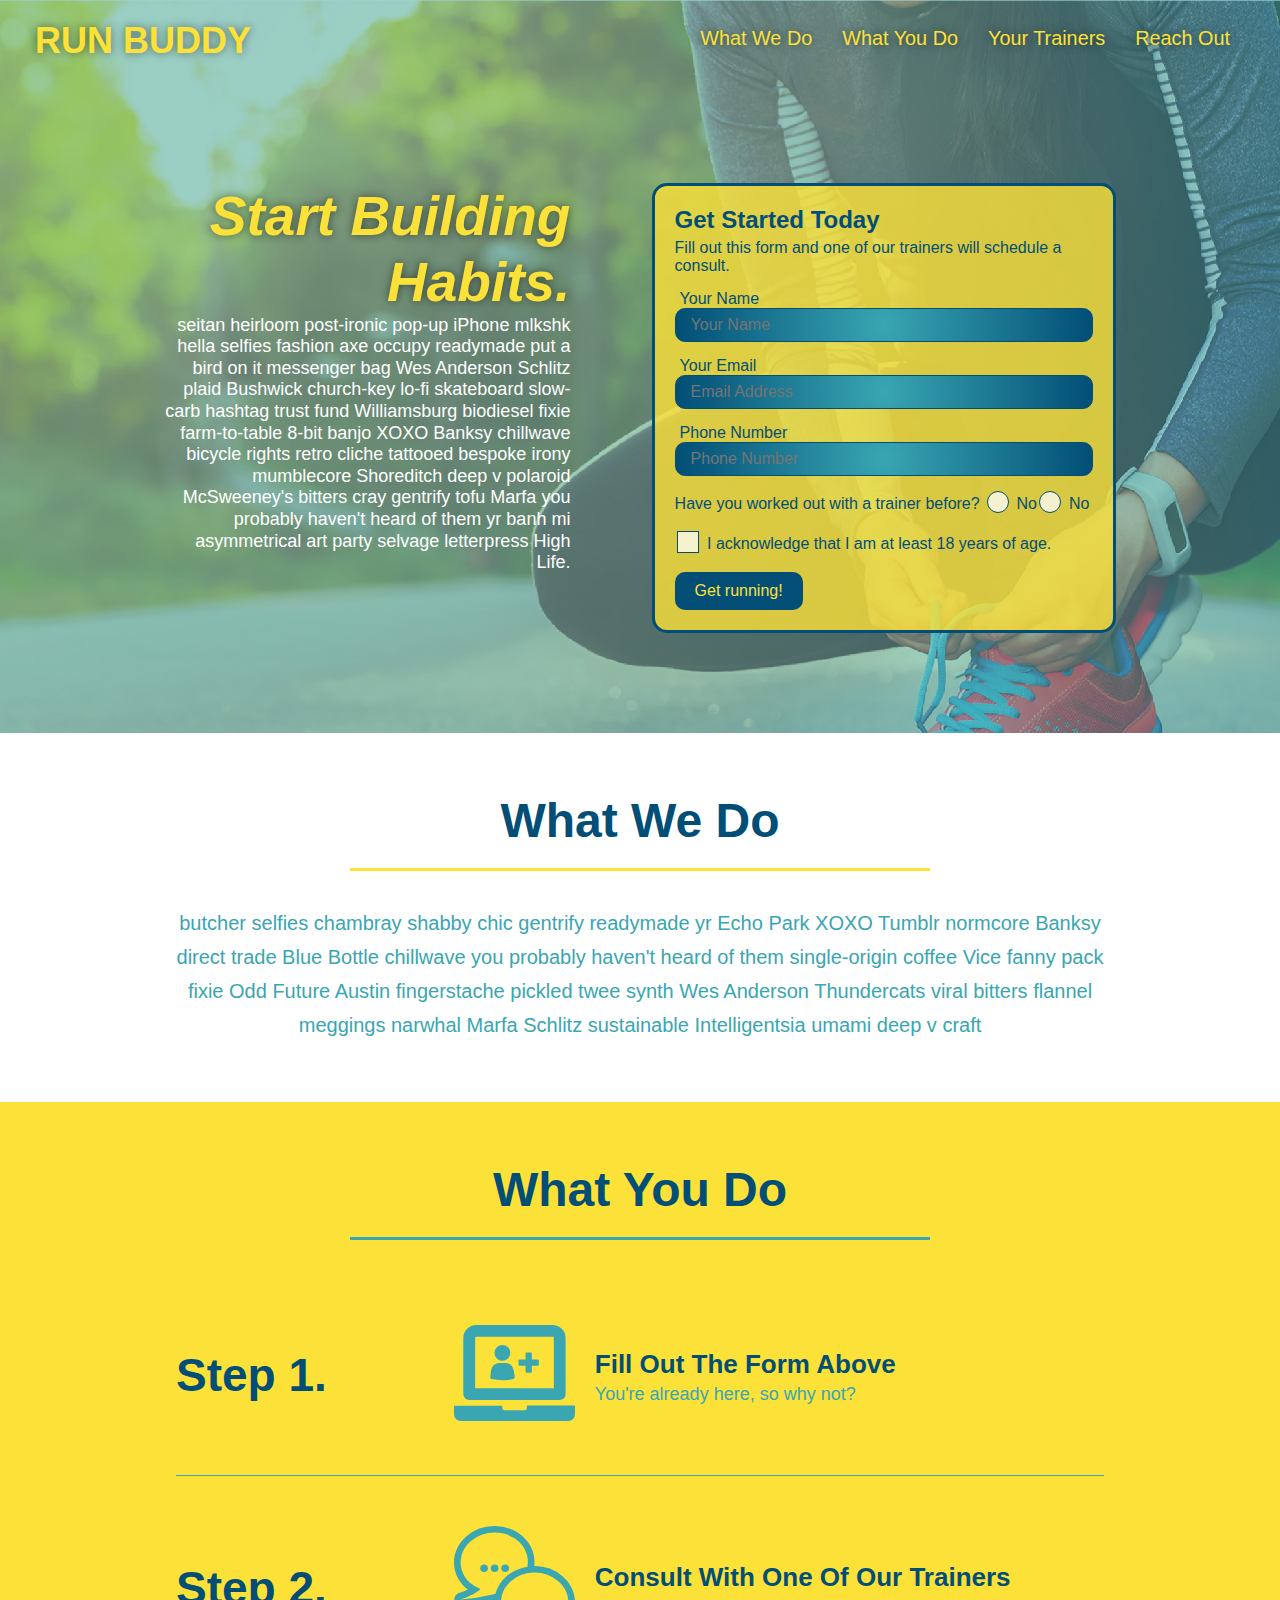
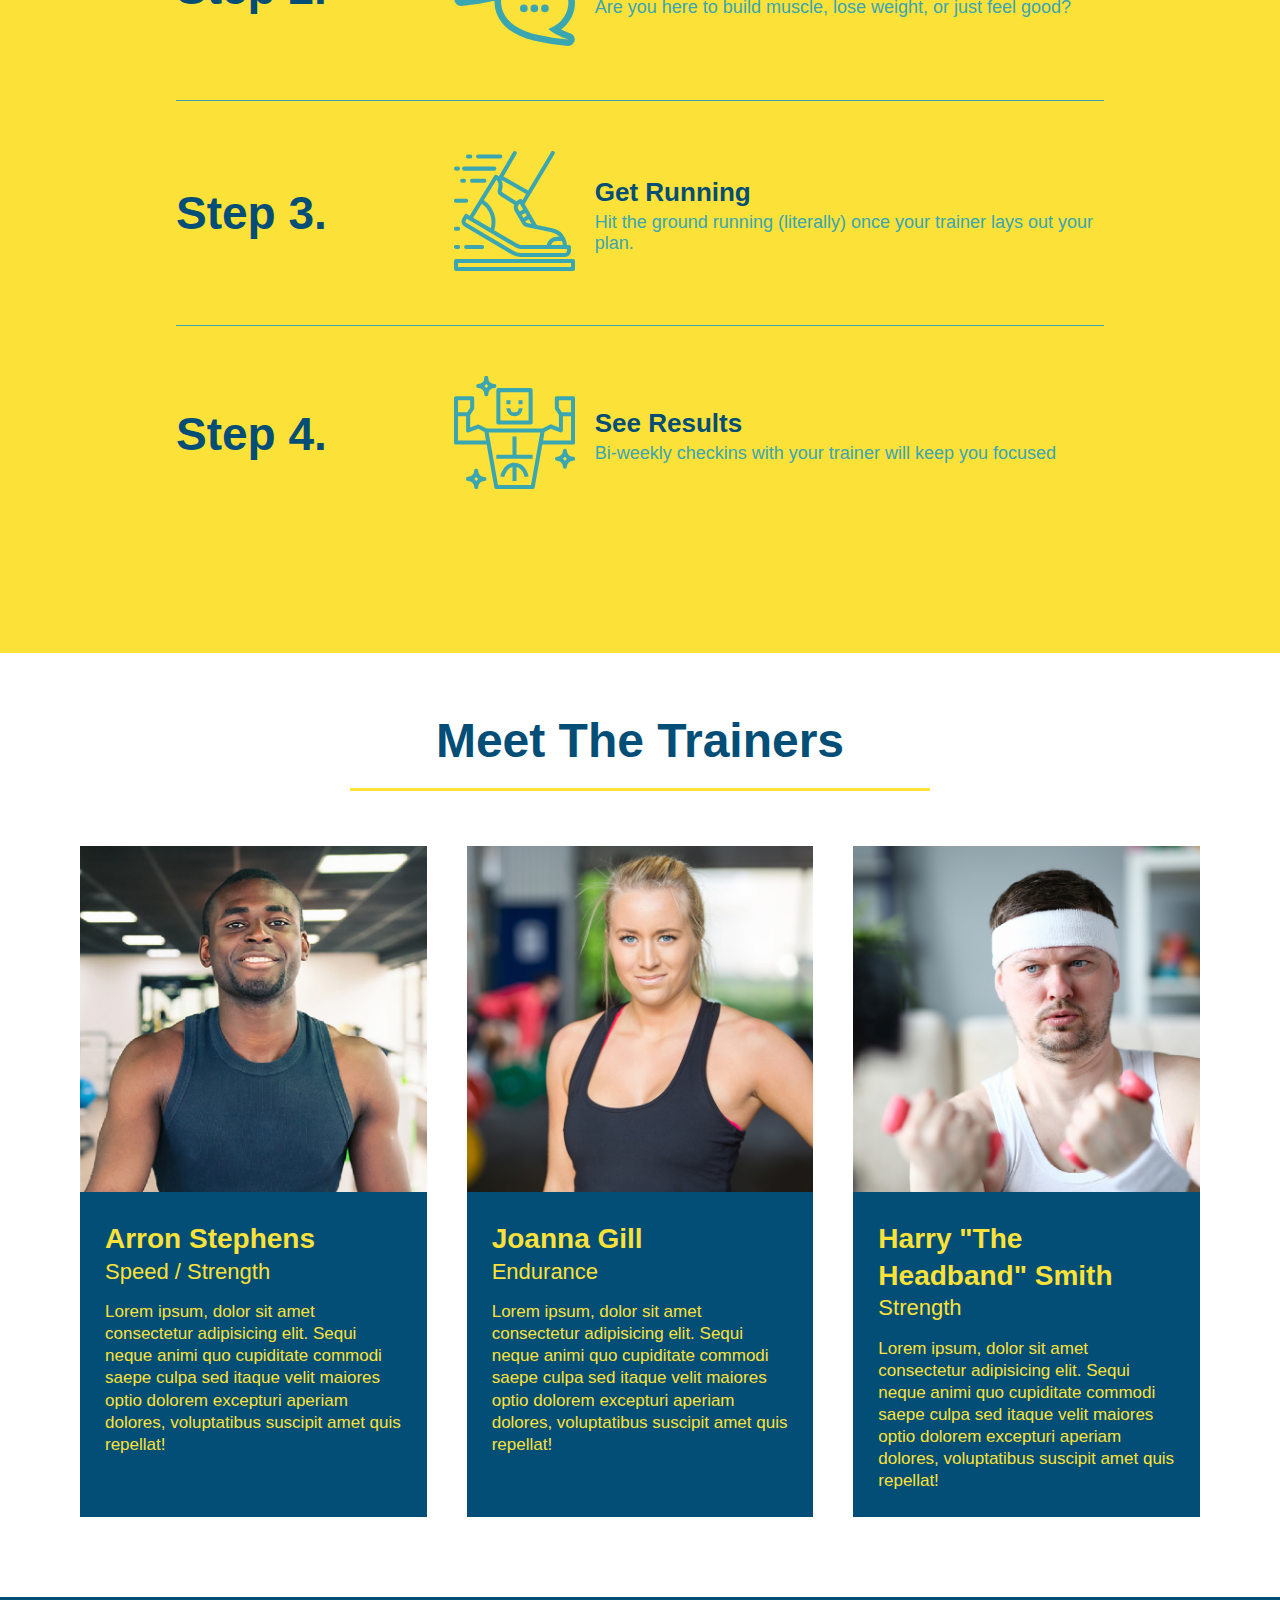
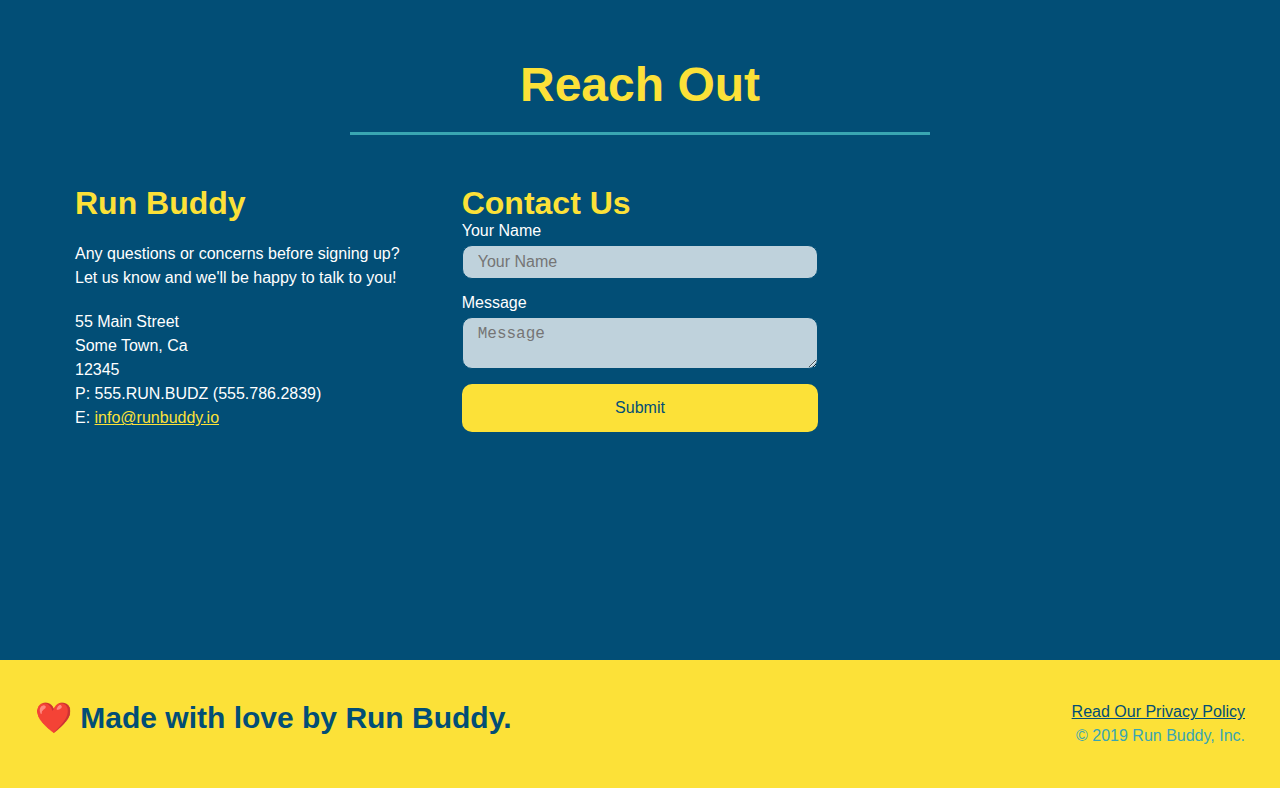
<file: index.html>
<!DOCTYPE html>
<html lang="en">
  <head>
    <meta charset="UTF-8" />
    <meta name="viewport" content="width=device-width, initial-scale=1.0" />
    <link rel="stylesheet" href="./assets/css/style.css">
    <title>Run Buddy</title>
  </head>
  <body>
    <!-- navigation tags - block level element -->
    <header>
      <h1>
        <a href="/">RUN BUDDY</a>
      </h1>
      <nav>
        <ul>
          <li>
            <a href="#what-we-do">What We Do</a>
          </li>
          <li>
            <a href="#what-you-do">What You Do</a>
          </li>
          <li>
            <a href="#your-trainers">Your Trainers</a>
          </li>
          <li>
            <a href="#reach-out">Reach Out</a>
          </li>
        </ul>
      </nav>
    </header>
    <!-- end navigation -->

    <!-- hero/jumbotron -->
    <section class="hero">
      <div class="hero-cta">
        <h2>Start Building Habits.</h2>
        <p>
          seitan heirloom post-ironic pop-up iPhone mlkshk hella selfies fashion axe occupy readymade put a bird on it
          messenger bag Wes Anderson Schlitz plaid Bushwick church-key lo-fi skateboard slow-carb hashtag trust fund
          Williamsburg biodiesel fixie farm-to-table 8-bit banjo XOXO Banksy chillwave bicycle rights retro cliche
          tattooed bespoke irony mumblecore Shoreditch deep v polaroid McSweeney's bitters cray gentrify tofu Marfa you
          probably haven't heard of them yr banh mi asymmetrical art party selvage letterpress High Life.
        </p>
      </div>

      <div class="hero-form">
        <h3>Get Started Today</h3>
        <p>Fill out this form and one of our trainers will schedule a consult.</p>
        <form>
          <label for="name">Your Name</label>
          <input type="text" placeholder="Your Name" id="name" name="name" class="form-input" />
          <label for="email">Your Email</label>
          <input type="email" placeholder="Email Address" id="email" name="email" class="form-input" />
          <label for="phone">Phone Number</label>
          <input type="tel" placeholder="Phone Number" name="phone" id="phone" class="form-input" />
          <p>
            Have you worked out with a trainer before? 
            <span class="radio-wrapper">
              <input type="radio" name="trainer-confirm" id="trainer-yes">
              <label for="trainer-yes">No</label>
            </span>

            <span class="radio-wrapper">
              <input type="radio" name="trainer-confirm" id="trainer-no">
              <label for="trainer-no">No</label>
            </span>
          </p>
          <p>
            <span class="checkbox-wrapper">
              <input type="checkbox" name="checkpoint1" id="checkbox" />
              <label for="checkbox">I acknowledge that I am at least 18 years of age.</label>
            </span>
          </p>
          <button type="submit">
            Get running!
          </button>
        </form>
      </div>
    </section>
    <!-- end header -->

    <!-- "what we do" start - <section> -->
    <section id="what-we-do" class="intro">
      <div class="flex-row">
        <h2 class="section-title primary-border">
          What We Do
        </h2>
      </div>
      <div class="flex-row">
        <p>
          butcher selfies chambray shabby chic gentrify readymade yr Echo Park XOXO Tumblr normcore Banksy direct trade  Blue Bottle chillwave you probably haven't heard of them single-origin coffee Vice fanny pack fixie Odd Future Austin fingerstache pickled twee synth Wes Anderson Thundercats viral bitters flannel meggings narwhal Marfa Schlitz sustainable Intelligentsia umami deep v craft
        </p>
      </div>
    </section>
    <!-- end "what we do" -->

    <!-- "what you do" start -->
    <section id="what-you-do" class="steps">
      <div class="flex-row">
        <h2 class="section-title secondary-border">
          What You Do
        </h2> 
      </div>
      <div class="step">
        <h3>Step 1.</h3>
        <div class="step-info">
          <div class="step-img">
            <img src="./assets/images/step-1.svg" alt="" />
          </div>
          <div class="step-text">
            <h4>Fill Out The Form Above</h4>
            <p>You're already here, so why not?</p>
          </div>
        </div>
      </div>
      <div class="step">
        <h3>Step 2.</h3>
        <div class="step-info">
          <div class="step-img">
            <img src="./assets/images/step-2.svg" alt="" />
          </div>
          <div class="step-text">
            <h4>Consult With One Of Our Trainers</h4>
            <p>Are you here to build muscle, lose weight, or just feel good?</p>
          </div>
        </div>
      </div>
      <div class="step">
        <h3>Step 3.</h3>
        <div class="step-info">
          <div class="step-img">
            <img src="./assets/images/step-3.svg" alt="" />
          </div>
          <div class="step-text">
            <h4>Get Running</h4>
            <p>Hit the ground running (literally) once your trainer lays out your plan.</p>
          </div>
        </div>
      </div>
      <div class="step">
        <h3>Step 4.</h3>
        <div class="step-info">
          <div class="step-img">
            <img src="./assets/images/step-4.svg" alt="" />
          </div>
          <div class="step-text">
            <h4>See Results</h4>
            <p>Bi-weekly checkins with your trainer will keep you focused</p>
          </div>
        </div>
      </div>
    </section>
    <!-- "what you do" end -->

    <!-- "meet the trainers" start -->
    <section id="your-trainers">
      <div class="flex-row">
        <h2 class="section-title primary-border">
          Meet The Trainers
        </h2>
      </div>

      <div class="trainers">
        <article class="trainer">
          <img src="./assets/images/trainer-1.jpg" alt="Arron Stephens in his workout clothes, ready to pump iron" />
          <div class="trainer-bio">
            <h3 class="trainer-name">Arron Stephens</h3>
            <h4 class="trainer-role">Speed / Strength</h4>
            <p>Lorem ipsum, dolor sit amet consectetur adipisicing elit. Sequi neque animi quo cupiditate commodi saepe culpa sed itaque velit maiores optio dolorem excepturi aperiam dolores, voluptatibus suscipit amet quis repellat!</p>
          </div>
        </article>

        <article class="trainer">
          <img src="./assets/images/trainer-2.jpg" alt="Joanna Gill cooling off after a work out" />
          <div class="trainer-bio">
            <h3 class="trainer-name">Joanna Gill</h3>
            <h4 class="trainer-role">Endurance</h4>
            <p>Lorem ipsum, dolor sit amet consectetur adipisicing elit. Sequi neque animi quo cupiditate commodi saepe culpa sed itaque velit maiores optio dolorem excepturi aperiam dolores, voluptatibus suscipit amet quis repellat!</p>
            </div>
          </article>

        <article class="trainer">
          <img src="./assets/images/trainer-3.jpg" alt="Harry Smith wearing a headband and lifting comically small pink weights" />
          <div class="trainer-bio">
            <h3 class="trainer-name">Harry "The Headband" Smith</h3>
            <h4 class="trainer-role">Strength</h4>
            <p>Lorem ipsum, dolor sit amet consectetur adipisicing elit. Sequi neque animi quo cupiditate commodi saepe culpa sed itaque velit maiores optio dolorem excepturi aperiam dolores, voluptatibus suscipit amet quis repellat!</p>
          </div>
        </article>
      </div>
    </section>
    <!-- "meet the trainers" end -->

    <!-- "reach out" start -->
    <section id="reach-out" class="contact">
      <div class="flex-row">
        <h2 class="section-title secondary-border">
          Reach Out
        </h2>
      </div>

      <div class="contact-info">
        <div>
          <h3>Run Buddy</h3>
          <p>
            Any questions or concerns before signing up? 
            <br/>
            Let us know and we'll be happy to talk to you!
          </p>

          <address>
            55 Main Street <br/>
            Some Town, Ca <br/>
            12345<br/>
            P: 555.RUN.BUDZ (555.786.2839)<br/>
            E: <a href="mailto:info@runbuddy.io">info@runbuddy.io</a>
          </address>
          
        </div>

        <div class="contact-form">
          <h3>Contact Us</h3>
          <form>
            <label for="contact-name">Your Name</label>
            <input type="text" id="contact-name" placeholder="Your Name" />
        
            <label for="contact-message">Message</label>
            <textarea id="contact-message" placeholder="Message"></textarea>
        
            <button type="submit">Submit</button>
          </form>
        </div>
        
        <iframe
          src="https://www.google.com/maps/embed?pb=!1m14!1m12!1m3!1d12182.30520634488!2d-74.0652613!3d40.2407219!2m3!1f0!2f0!3f0!3m2!1i1024!2i768!4f13.1!5e0!3m2!1sen!2sus!4v1561060983193!5m2!1sen!2sus"
          frameborder="0" style="border:0" allowfullscreen>
        </iframe>
      </div>
    </section>
    <!-- "reach out" end -->

    <!-- footer -->
    <footer>
      <h2>❤️ Made with love by Run Buddy.</h2>
      <div>
        <a href="./privacy-policy.html">Read Our Privacy Policy</a><br/>
        &copy; 2019 Run Buddy, Inc.
      </div>
    </footer>
    <!-- footer end -->
  </body>
</html>
</file>
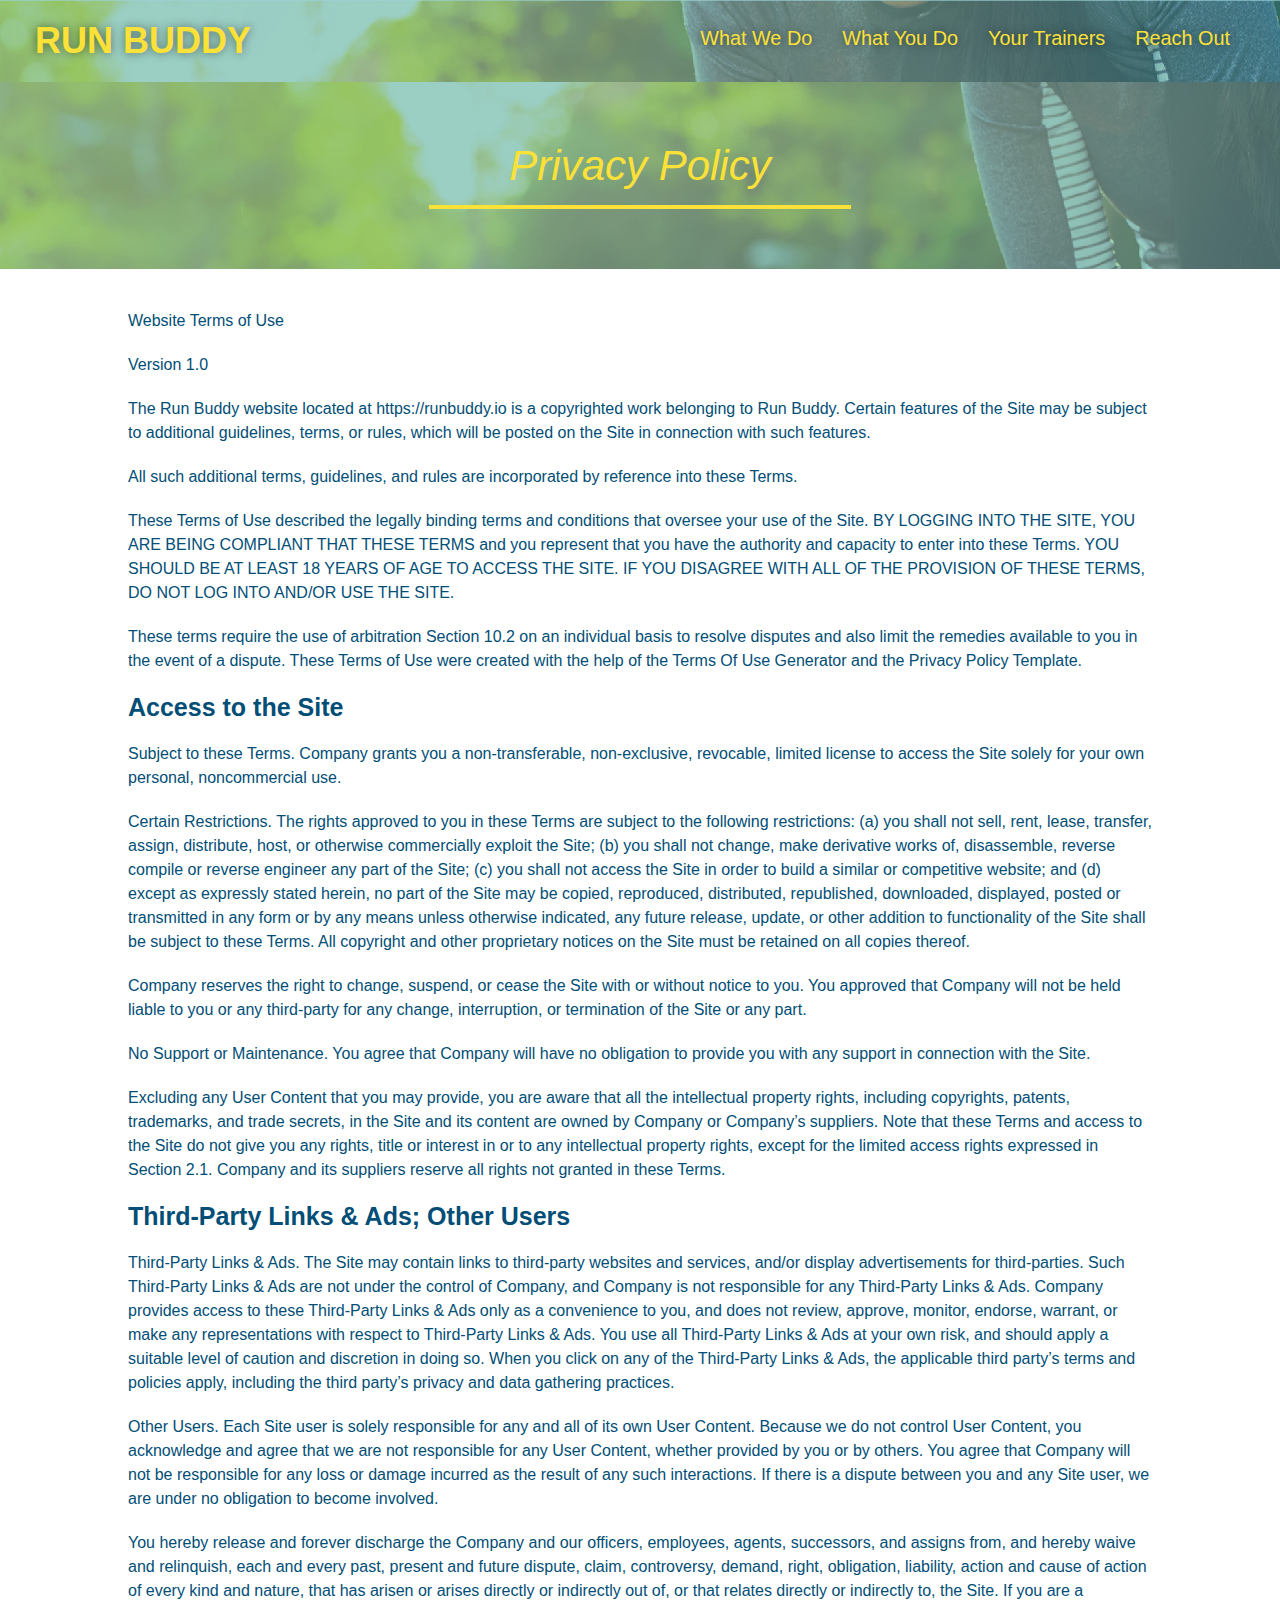
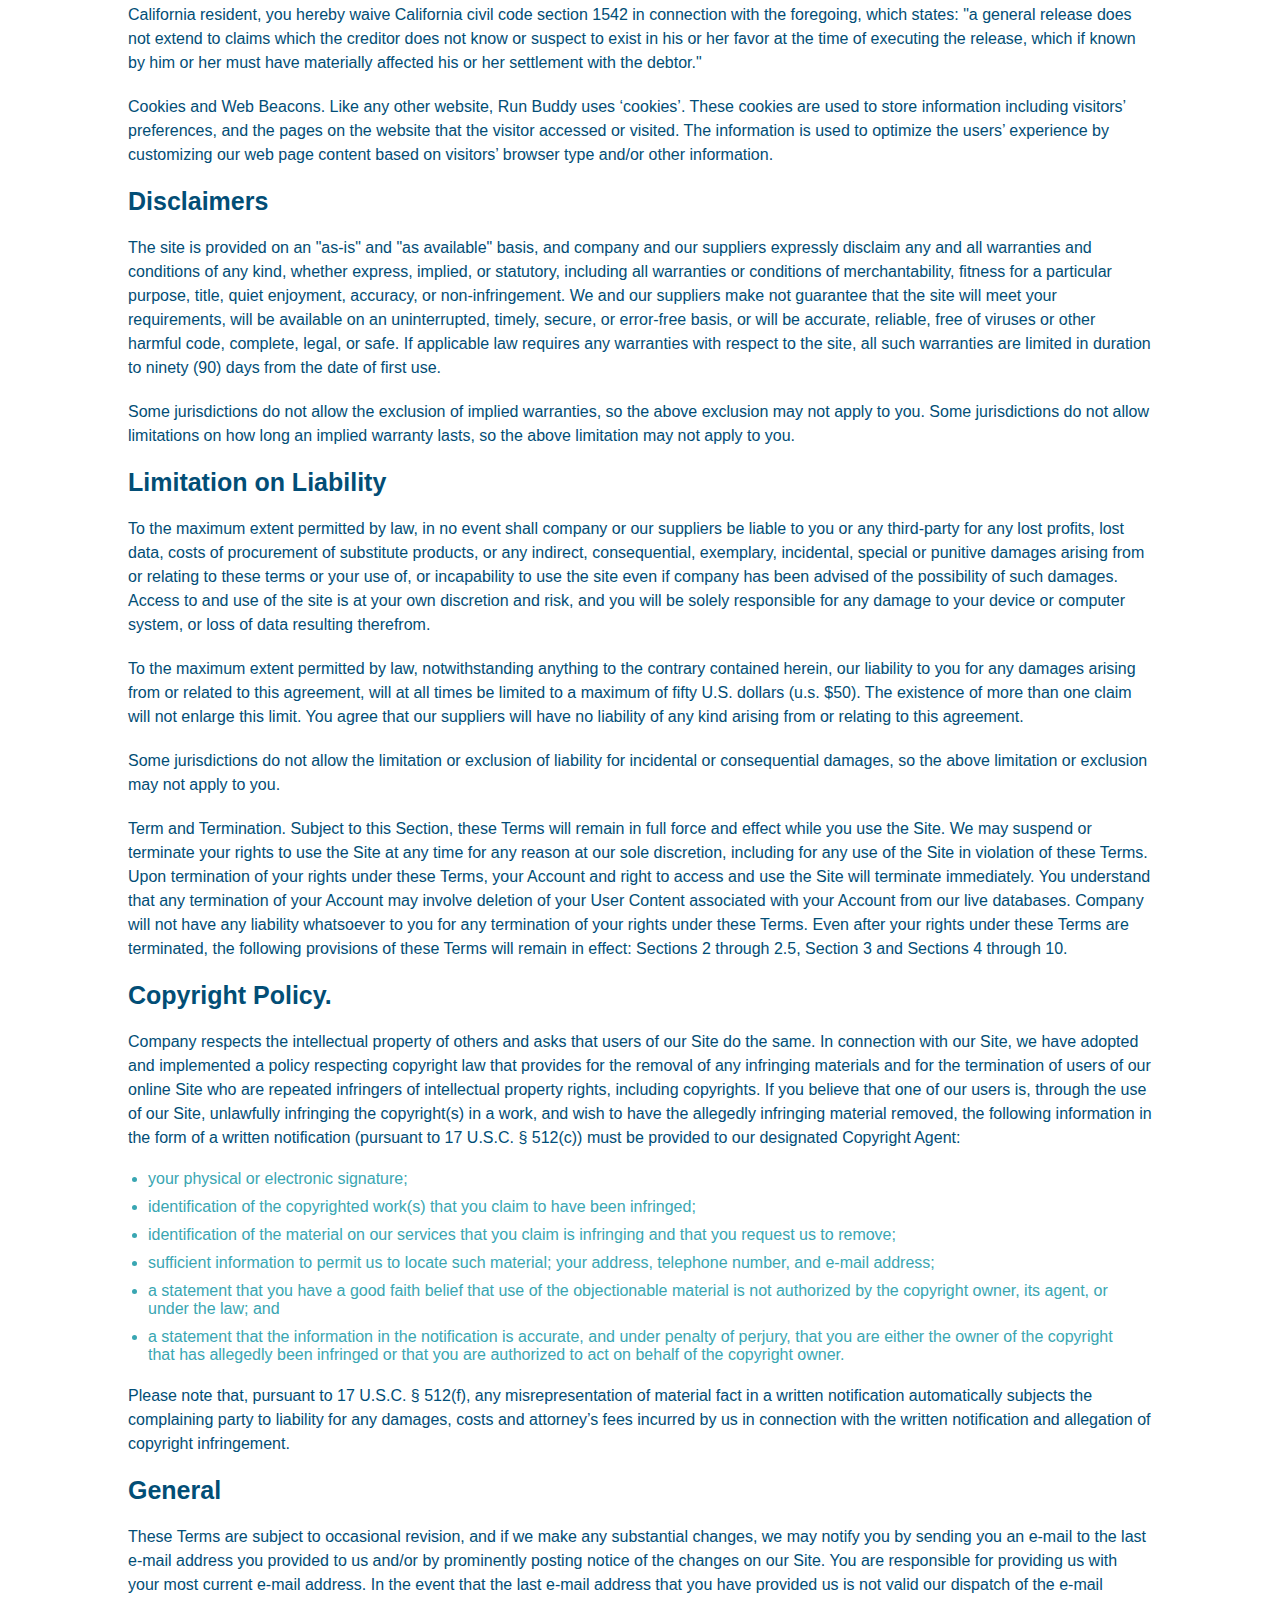
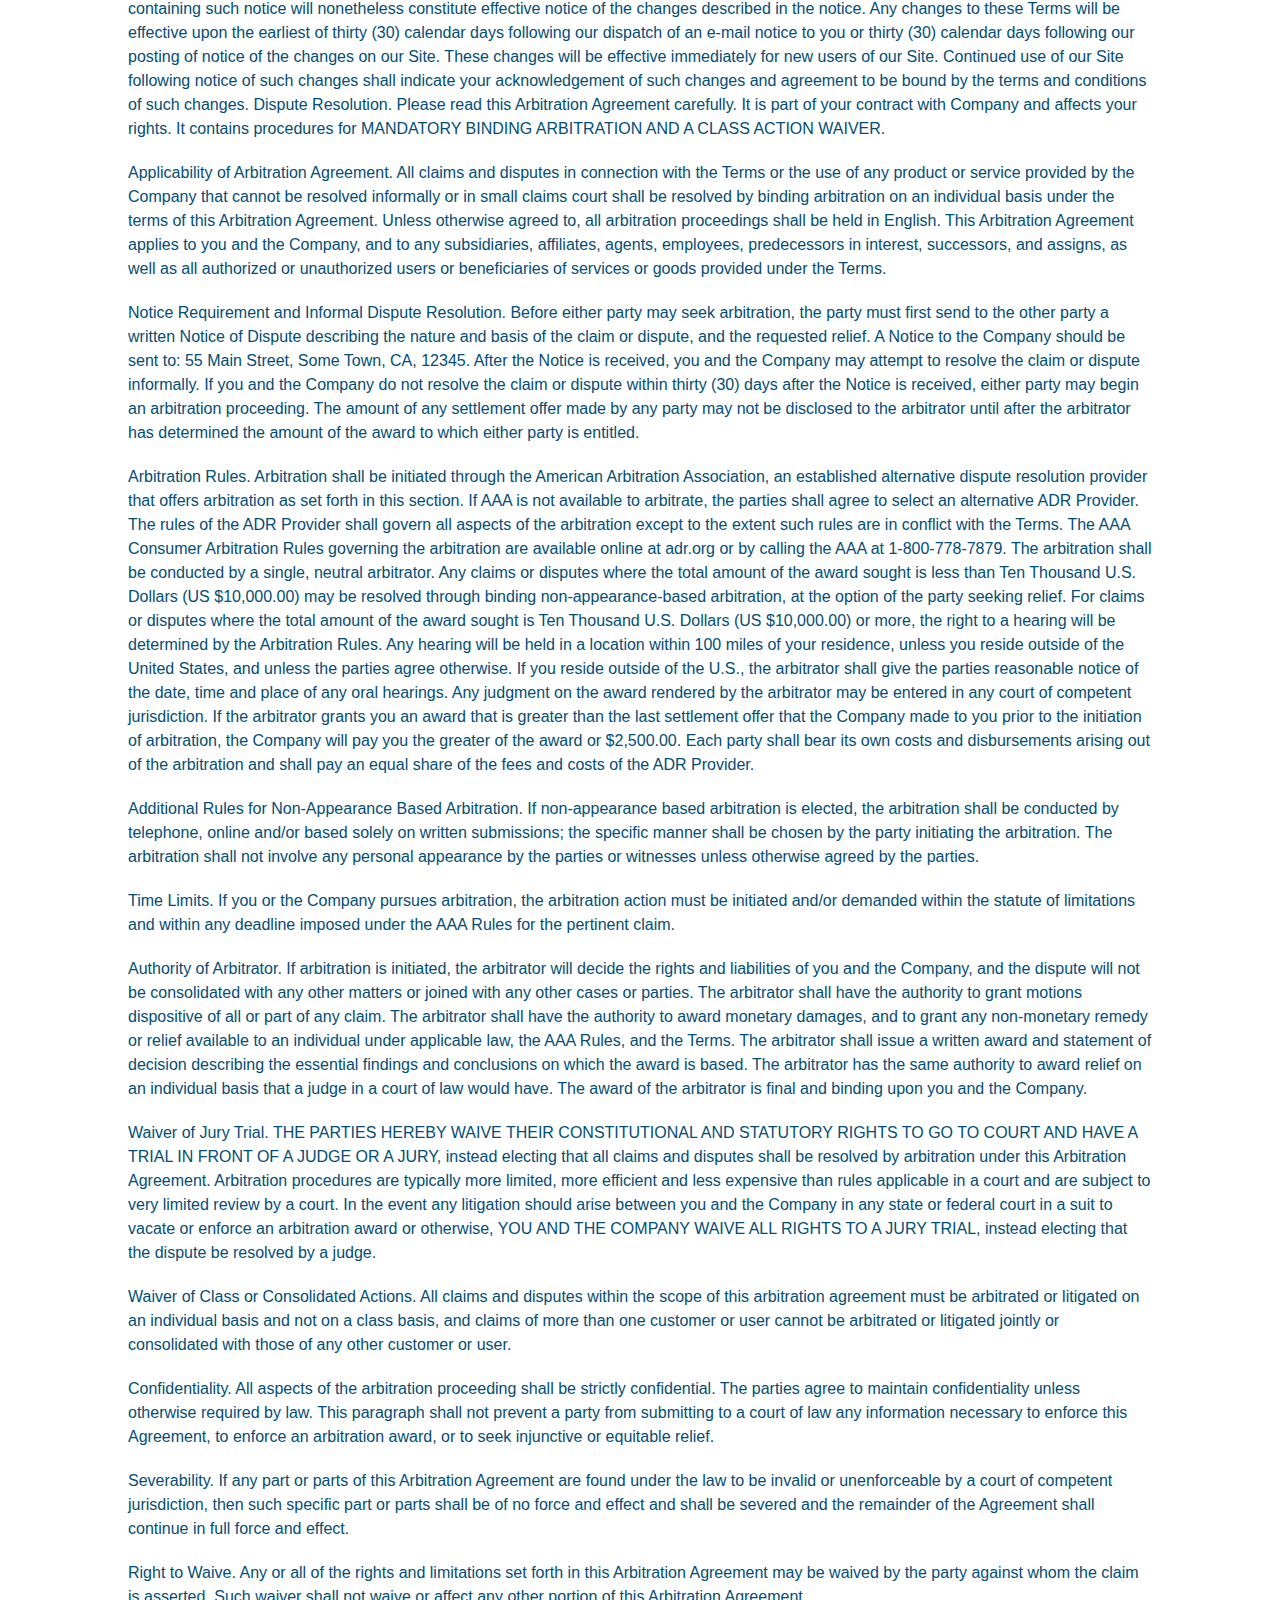
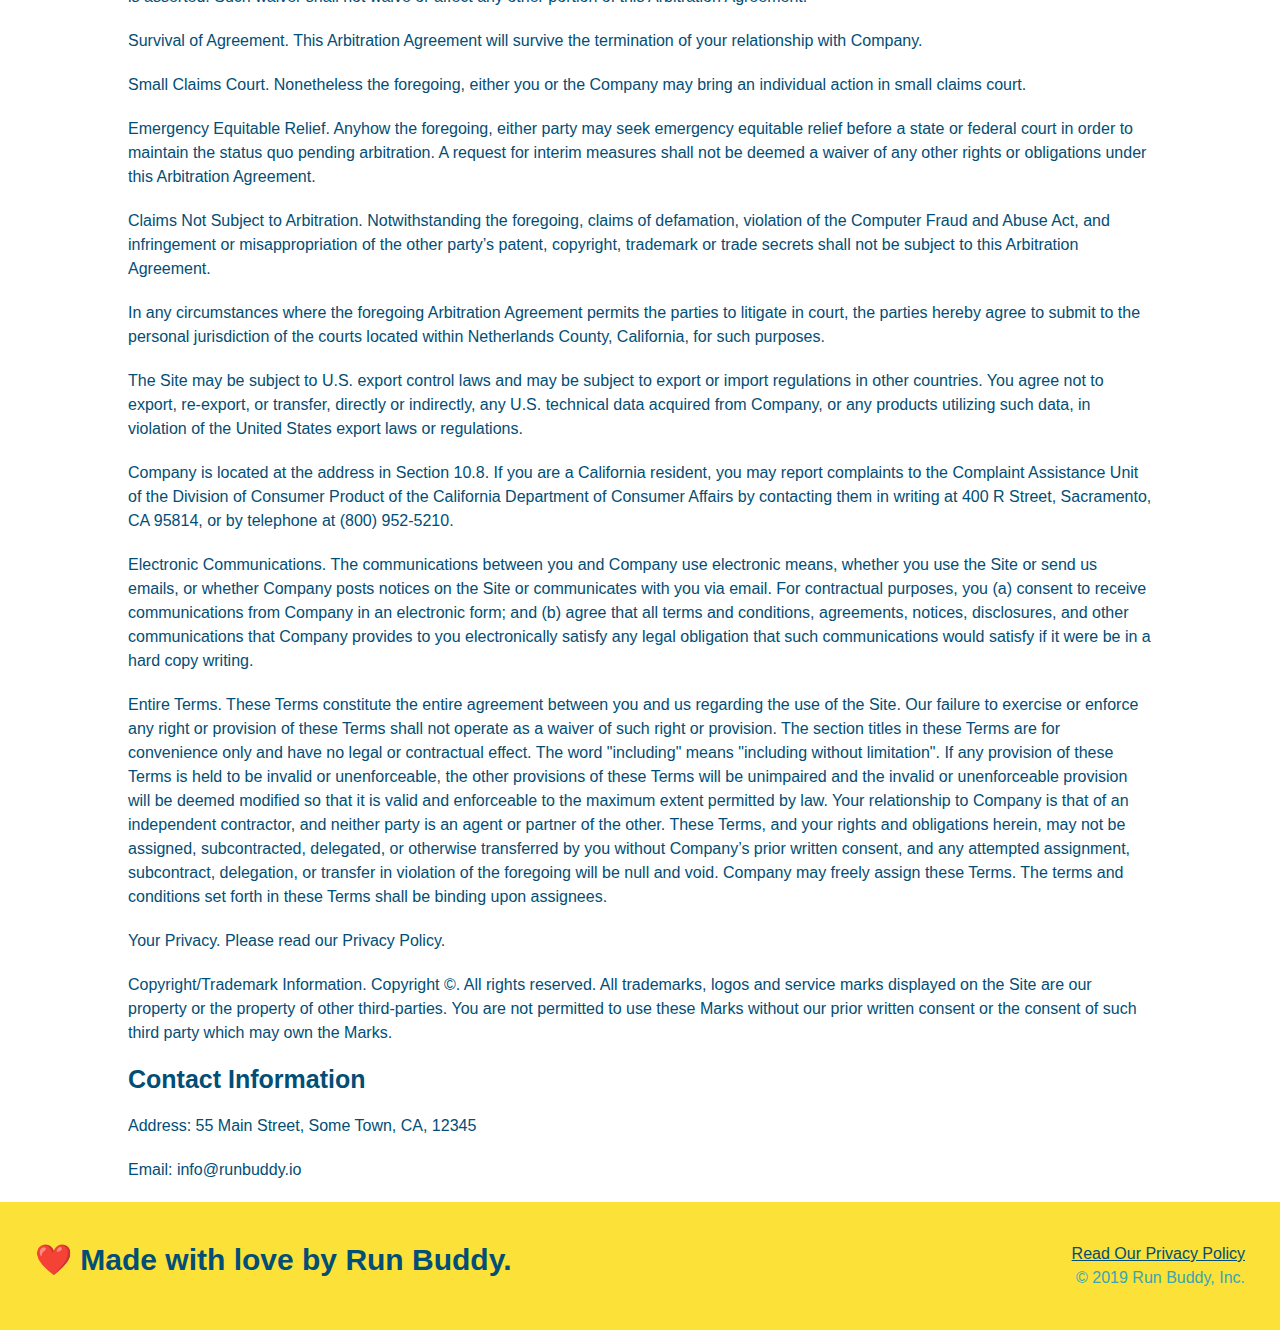
<file: privacy-policy.html>
<!DOCTYPE html>
<html lang="en">
  <head>
    <meta charset="UTF-8" />
    <meta name="viewport" content="width=device-width, initial-scale=1.0" />
    <link rel="stylesheet" href="./assets/css/style.css" />
    <link rel="stylesheet" href="./assets/css/secondary-styles.css" />
    <title>Run Buddy - Privacy Policy</title>
  </head>
  <body>
    <header>
      <h1>
        <a href="./index.html">RUN BUDDY</a>
      </h1>
      <nav>
        <ul>
          <li>
            <a href="./index.html#what-we-do">What We Do</a>
          </li>
          <li>
            <a href="./index.html#what-you-do">What You Do</a>
          </li>
          <li>
            <a href="./index.html#your-trainers">Your Trainers</a>
          </li>
          <li>
            <a href="./index.html#reach-out">Reach Out</a>
          </li>
        </ul>
      </nav>
    </header>
    <!-- end navigation -->

    <!-- hero/jumbotron -->
    <section class="hero">
      <h2 class="page-title">
        Privacy Policy
      </h2>
    </section>

    <!-- body copy -->
    <article class="secondary-content">
      <p>
        Website Terms of Use
      </p>

      <p>
        Version 1.0
      </p>

      <p>
        The Run Buddy website located at https://runbuddy.io is a copyrighted work belonging to Run Buddy. Certain
        features of the Site may be subject to additional guidelines, terms, or rules, which will be posted on the Site
        in connection with such features.
      </p>

      <p>
        All such additional terms, guidelines, and rules are incorporated by reference into these Terms.
      </p>

      <p>
        These Terms of Use described the legally binding terms and conditions that oversee your use of the Site. BY
        LOGGING INTO THE SITE, YOU ARE BEING COMPLIANT THAT THESE TERMS and you represent that you have the authority
        and capacity to enter into these Terms. YOU SHOULD BE AT LEAST 18 YEARS OF AGE TO ACCESS THE SITE. IF YOU
        DISAGREE WITH ALL OF THE PROVISION OF THESE TERMS, DO NOT LOG INTO AND/OR USE THE SITE.
      </p>

      <p>
        These terms require the use of arbitration Section 10.2 on an individual basis to resolve disputes and also
        limit the remedies available to you in the event of a dispute. These Terms of Use were created with the help of
        the Terms Of Use Generator and the Privacy Policy Template.
      </p>

      <h3>
        Access to the Site
      </h3>

      <p>
        Subject to these Terms. Company grants you a non-transferable, non-exclusive, revocable, limited license to
        access the Site solely for your own personal, noncommercial use.
      </p>

      <p>
        Certain Restrictions. The rights approved to you in these Terms are subject to the following restrictions: (a)
        you shall not sell, rent, lease, transfer, assign, distribute, host, or otherwise commercially exploit the Site;
        (b) you shall not change, make derivative works of, disassemble, reverse compile or reverse engineer any part of
        the Site; (c) you shall not access the Site in order to build a similar or competitive website; and (d) except
        as expressly stated herein, no part of the Site may be copied, reproduced, distributed, republished, downloaded,
        displayed, posted or transmitted in any form or by any means unless otherwise indicated, any future release,
        update, or other addition to functionality of the Site shall be subject to these Terms. All copyright and other
        proprietary notices on the Site must be retained on all copies thereof.
      </p>

      <p>
        Company reserves the right to change, suspend, or cease the Site with or without notice to you. You approved
        that Company will not be held liable to you or any third-party for any change, interruption, or termination of
        the Site or any part.
      </p>

      <p>
        No Support or Maintenance. You agree that Company will have no obligation to provide you with any support in
        connection with the Site.
      </p>

      <p>
        Excluding any User Content that you may provide, you are aware that all the intellectual property rights,
        including copyrights, patents, trademarks, and trade secrets, in the Site and its content are owned by Company
        or Company’s suppliers. Note that these Terms and access to the Site do not give you any rights, title or
        interest in or to any intellectual property rights, except for the limited access rights expressed in Section
        2.1. Company and its suppliers reserve all rights not granted in these Terms.
      </p>

      <h3>
        Third-Party Links & Ads; Other Users
      </h3>

      <p>
        Third-Party Links & Ads. The Site may contain links to third-party websites and services, and/or display
        advertisements for third-parties. Such Third-Party Links & Ads are not under the control of Company, and Company
        is not responsible for any Third-Party Links & Ads. Company provides access to these Third-Party Links & Ads
        only as a convenience to you, and does not review, approve, monitor, endorse, warrant, or make any
        representations with respect to Third-Party Links & Ads. You use all Third-Party Links & Ads at your own risk,
        and should apply a suitable level of caution and discretion in doing so. When you click on any of the
        Third-Party Links & Ads, the applicable third party’s terms and policies apply, including the third party’s
        privacy and data gathering practices.
      </p>

      <p>
        Other Users. Each Site user is solely responsible for any and all of its own User Content. Because we do not
        control User Content, you acknowledge and agree that we are not responsible for any User Content, whether
        provided by you or by others. You agree that Company will not be responsible for any loss or damage incurred as
        the result of any such interactions. If there is a dispute between you and any Site user, we are under no
        obligation to become involved.
      </p>

      <p>
        You hereby release and forever discharge the Company and our officers, employees, agents, successors, and
        assigns from, and hereby waive and relinquish, each and every past, present and future dispute, claim,
        controversy, demand, right, obligation, liability, action and cause of action of every kind and nature, that has
        arisen or arises directly or indirectly out of, or that relates directly or indirectly to, the Site. If you are
        a California resident, you hereby waive California civil code section 1542 in connection with the foregoing,
        which states: "a general release does not extend to claims which the creditor does not know or suspect to exist
        in his or her favor at the time of executing the release, which if known by him or her must have materially
        affected his or her settlement with the debtor."
      </p>

      <p>
        Cookies and Web Beacons. Like any other website, Run Buddy uses ‘cookies’. These cookies are used to store
        information including visitors’ preferences, and the pages on the website that the visitor accessed or visited.
        The information is used to optimize the users’ experience by customizing our web page content based on visitors’
        browser type and/or other information.
      </p>

      <h3>
        Disclaimers
      </h3>

      <p>
        The site is provided on an "as-is" and "as available" basis, and company and our suppliers expressly disclaim
        any and all warranties and conditions of any kind, whether express, implied, or statutory, including all
        warranties or conditions of merchantability, fitness for a particular purpose, title, quiet enjoyment, accuracy,
        or non-infringement. We and our suppliers make not guarantee that the site will meet your requirements, will be
        available on an uninterrupted, timely, secure, or error-free basis, or will be accurate, reliable, free of
        viruses or other harmful code, complete, legal, or safe. If applicable law requires any warranties with respect
        to the site, all such warranties are limited in duration to ninety (90) days from the date of first use.
      </p>

      <p>
        Some jurisdictions do not allow the exclusion of implied warranties, so the above exclusion may not apply to
        you. Some jurisdictions do not allow limitations on how long an implied warranty lasts, so the above limitation
        may not apply to you.
      </p>

      <h3>
        Limitation on Liability
      </h3>

      <p>
        To the maximum extent permitted by law, in no event shall company or our suppliers be liable to you or any
        third-party for any lost profits, lost data, costs of procurement of substitute products, or any indirect,
        consequential, exemplary, incidental, special or punitive damages arising from or relating to these terms or
        your use of, or incapability to use the site even if company has been advised of the possibility of such
        damages. Access to and use of the site is at your own discretion and risk, and you will be solely responsible
        for any damage to your device or computer system, or loss of data resulting therefrom.
      </p>

      <p>
        To the maximum extent permitted by law, notwithstanding anything to the contrary contained herein, our liability
        to you for any damages arising from or related to this agreement, will at all times be limited to a maximum of
        fifty U.S. dollars (u.s. $50). The existence of more than one claim will not enlarge this limit. You agree that
        our suppliers will have no liability of any kind arising from or relating to this agreement.
      </p>

      <p>
        Some jurisdictions do not allow the limitation or exclusion of liability for incidental or consequential
        damages, so the above limitation or exclusion may not apply to you.
      </p>

      <p>
        Term and Termination. Subject to this Section, these Terms will remain in full force and effect while you use
        the Site. We may suspend or terminate your rights to use the Site at any time for any reason at our sole
        discretion, including for any use of the Site in violation of these Terms. Upon termination of your rights under
        these Terms, your Account and right to access and use the Site will terminate immediately. You understand that
        any termination of your Account may involve deletion of your User Content associated with your Account from our
        live databases. Company will not have any liability whatsoever to you for any termination of your rights under
        these Terms. Even after your rights under these Terms are terminated, the following provisions of these Terms
        will remain in effect: Sections 2 through 2.5, Section 3 and Sections 4 through 10.
      </p>

      <h3>
        Copyright Policy.
      </h3>

      <p>
        Company respects the intellectual property of others and asks that users of our Site do the same. In connection
        with our Site, we have adopted and implemented a policy respecting copyright law that provides for the removal
        of any infringing materials and for the termination of users of our online Site who are repeated infringers of
        intellectual property rights, including copyrights. If you believe that one of our users is, through the use of
        our Site, unlawfully infringing the copyright(s) in a work, and wish to have the allegedly infringing material
        removed, the following information in the form of a written notification (pursuant to 17 U.S.C. § 512(c)) must
        be provided to our designated Copyright Agent:
      </p>

      <ul>
        <li>
          your physical or electronic signature;
        </li>
        <li>
          identification of the copyrighted work(s) that you claim to have been infringed;
        </li>
        <li>
          identification of the material on our services that you claim is infringing and that you request us to remove;
        </li>
        <li>
          sufficient information to permit us to locate such material; your address, telephone number, and e-mail
          address;
        </li>
        <li>
          a statement that you have a good faith belief that use of the objectionable material is not authorized by the
          copyright owner, its agent, or under the law; and
        </li>
        <li>
          a statement that the information in the notification is accurate, and under penalty of perjury, that you are
          either the owner of the copyright that has allegedly been infringed or that you are authorized to act on
          behalf of the copyright owner.
        </li>
      </ul>

      <p>
        Please note that, pursuant to 17 U.S.C. § 512(f), any misrepresentation of material fact in a written
        notification automatically subjects the complaining party to liability for any damages, costs and attorney’s
        fees incurred by us in connection with the written notification and allegation of copyright infringement.
      </p>

      <h3>
        General
      </h3>

      <p>
        These Terms are subject to occasional revision, and if we make any substantial changes, we may notify you by
        sending you an e-mail to the last e-mail address you provided to us and/or by prominently posting notice of the
        changes on our Site. You are responsible for providing us with your most current e-mail address. In the event
        that the last e-mail address that you have provided us is not valid our dispatch of the e-mail containing such
        notice will nonetheless constitute effective notice of the changes described in the notice. Any changes to these
        Terms will be effective upon the earliest of thirty (30) calendar days following our dispatch of an e-mail
        notice to you or thirty (30) calendar days following our posting of notice of the changes on our Site. These
        changes will be effective immediately for new users of our Site. Continued use of our Site following notice of
        such changes shall indicate your acknowledgement of such changes and agreement to be bound by the terms and
        conditions of such changes. Dispute Resolution. Please read this Arbitration Agreement carefully. It is part of
        your contract with Company and affects your rights. It contains procedures for MANDATORY BINDING ARBITRATION AND
        A CLASS ACTION WAIVER.
      </p>

      <p>
        Applicability of Arbitration Agreement. All claims and disputes in connection with the Terms or the use of any
        product or service provided by the Company that cannot be resolved informally or in small claims court shall be
        resolved by binding arbitration on an individual basis under the terms of this Arbitration Agreement. Unless
        otherwise agreed to, all arbitration proceedings shall be held in English. This Arbitration Agreement applies to
        you and the Company, and to any subsidiaries, affiliates, agents, employees, predecessors in interest,
        successors, and assigns, as well as all authorized or unauthorized users or beneficiaries of services or goods
        provided under the Terms.
      </p>

      <p>
        Notice Requirement and Informal Dispute Resolution. Before either party may seek arbitration, the party must
        first send to the other party a written Notice of Dispute describing the nature and basis of the claim or
        dispute, and the requested relief. A Notice to the Company should be sent to: 55 Main Street, Some Town, CA,
        12345. After the Notice is received, you and the Company may attempt to resolve the claim or dispute informally.
        If you and the Company do not resolve the claim or dispute within thirty (30) days after the Notice is received,
        either party may begin an arbitration proceeding. The amount of any settlement offer made by any party may not
        be disclosed to the arbitrator until after the arbitrator has determined the amount of the award to which either
        party is entitled.
      </p>

      <p>
        Arbitration Rules. Arbitration shall be initiated through the American Arbitration Association, an established
        alternative dispute resolution provider that offers arbitration as set forth in this section. If AAA is not
        available to arbitrate, the parties shall agree to select an alternative ADR Provider. The rules of the ADR
        Provider shall govern all aspects of the arbitration except to the extent such rules are in conflict with the
        Terms. The AAA Consumer Arbitration Rules governing the arbitration are available online at adr.org or by
        calling the AAA at 1-800-778-7879. The arbitration shall be conducted by a single, neutral arbitrator. Any
        claims or disputes where the total amount of the award sought is less than Ten Thousand U.S. Dollars (US
        $10,000.00) may be resolved through binding non-appearance-based arbitration, at the option of the party seeking
        relief. For claims or disputes where the total amount of the award sought is Ten Thousand U.S. Dollars (US
        $10,000.00) or more, the right to a hearing will be determined by the Arbitration Rules. Any hearing will be
        held in a location within 100 miles of your residence, unless you reside outside of the United States, and
        unless the parties agree otherwise. If you reside outside of the U.S., the arbitrator shall give the parties
        reasonable notice of the date, time and place of any oral hearings. Any judgment on the award rendered by the
        arbitrator may be entered in any court of competent jurisdiction. If the arbitrator grants you an award that is
        greater than the last settlement offer that the Company made to you prior to the initiation of arbitration, the
        Company will pay you the greater of the award or $2,500.00. Each party shall bear its own costs and
        disbursements arising out of the arbitration and shall pay an equal share of the fees and costs of the ADR
        Provider.
      </p>

      <p>
        Additional Rules for Non-Appearance Based Arbitration. If non-appearance based arbitration is elected, the
        arbitration shall be conducted by telephone, online and/or based solely on written submissions; the specific
        manner shall be chosen by the party initiating the arbitration. The arbitration shall not involve any personal
        appearance by the parties or witnesses unless otherwise agreed by the parties.
      </p>

      <p>
        Time Limits. If you or the Company pursues arbitration, the arbitration action must be initiated and/or demanded
        within the statute of limitations and within any deadline imposed under the AAA Rules for the pertinent claim.
      </p>

      <p>
        Authority of Arbitrator. If arbitration is initiated, the arbitrator will decide the rights and liabilities of
        you and the Company, and the dispute will not be consolidated with any other matters or joined with any other
        cases or parties. The arbitrator shall have the authority to grant motions dispositive of all or part of any
        claim. The arbitrator shall have the authority to award monetary damages, and to grant any non-monetary remedy
        or relief available to an individual under applicable law, the AAA Rules, and the Terms. The arbitrator shall
        issue a written award and statement of decision describing the essential findings and conclusions on which the
        award is based. The arbitrator has the same authority to award relief on an individual basis that a judge in a
        court of law would have. The award of the arbitrator is final and binding upon you and the Company.
      </p>

      <p>
        Waiver of Jury Trial. THE PARTIES HEREBY WAIVE THEIR CONSTITUTIONAL AND STATUTORY RIGHTS TO GO TO COURT AND HAVE
        A TRIAL IN FRONT OF A JUDGE OR A JURY, instead electing that all claims and disputes shall be resolved by
        arbitration under this Arbitration Agreement. Arbitration procedures are typically more limited, more efficient
        and less expensive than rules applicable in a court and are subject to very limited review by a court. In the
        event any litigation should arise between you and the Company in any state or federal court in a suit to vacate
        or enforce an arbitration award or otherwise, YOU AND THE COMPANY WAIVE ALL RIGHTS TO A JURY TRIAL, instead
        electing that the dispute be resolved by a judge.
      </p>

      <p>
        Waiver of Class or Consolidated Actions. All claims and disputes within the scope of this arbitration agreement
        must be arbitrated or litigated on an individual basis and not on a class basis, and claims of more than one
        customer or user cannot be arbitrated or litigated jointly or consolidated with those of any other customer or
        user.
      </p>

      <p>
        Confidentiality. All aspects of the arbitration proceeding shall be strictly confidential. The parties agree to
        maintain confidentiality unless otherwise required by law. This paragraph shall not prevent a party from
        submitting to a court of law any information necessary to enforce this Agreement, to enforce an arbitration
        award, or to seek injunctive or equitable relief.
      </p>

      <p>
        Severability. If any part or parts of this Arbitration Agreement are found under the law to be invalid or
        unenforceable by a court of competent jurisdiction, then such specific part or parts shall be of no force and
        effect and shall be severed and the remainder of the Agreement shall continue in full force and effect.
      </p>

      <p>
        Right to Waive. Any or all of the rights and limitations set forth in this Arbitration Agreement may be waived
        by the party against whom the claim is asserted. Such waiver shall not waive or affect any other portion of this
        Arbitration Agreement.
      </p>

      <p>
        Survival of Agreement. This Arbitration Agreement will survive the termination of your relationship with
        Company.
      </p>

      <p>
        Small Claims Court. Nonetheless the foregoing, either you or the Company may bring an individual action in small
        claims court.
      </p>

      <p>
        Emergency Equitable Relief. Anyhow the foregoing, either party may seek emergency equitable relief before a
        state or federal court in order to maintain the status quo pending arbitration. A request for interim measures
        shall not be deemed a waiver of any other rights or obligations under this Arbitration Agreement.
      </p>

      <p>
        Claims Not Subject to Arbitration. Notwithstanding the foregoing, claims of defamation, violation of the
        Computer Fraud and Abuse Act, and infringement or misappropriation of the other party’s patent, copyright,
        trademark or trade secrets shall not be subject to this Arbitration Agreement.
      </p>

      <p>
        In any circumstances where the foregoing Arbitration Agreement permits the parties to litigate in court, the
        parties hereby agree to submit to the personal jurisdiction of the courts located within Netherlands County,
        California, for such purposes.
      </p>

      <p>
        The Site may be subject to U.S. export control laws and may be subject to export or import regulations in other
        countries. You agree not to export, re-export, or transfer, directly or indirectly, any U.S. technical data
        acquired from Company, or any products utilizing such data, in violation of the United States export laws or
        regulations.
      </p>

      <p>
        Company is located at the address in Section 10.8. If you are a California resident, you may report complaints
        to the Complaint Assistance Unit of the Division of Consumer Product of the California Department of Consumer
        Affairs by contacting them in writing at 400 R Street, Sacramento, CA 95814, or by telephone at (800) 952-5210.
      </p>

      <p>
        Electronic Communications. The communications between you and Company use electronic means, whether you use the
        Site or send us emails, or whether Company posts notices on the Site or communicates with you via email. For
        contractual purposes, you (a) consent to receive communications from Company in an electronic form; and (b)
        agree that all terms and conditions, agreements, notices, disclosures, and other communications that Company
        provides to you electronically satisfy any legal obligation that such communications would satisfy if it were be
        in a hard copy writing.
      </p>

      <p>
        Entire Terms. These Terms constitute the entire agreement between you and us regarding the use of the Site. Our
        failure to exercise or enforce any right or provision of these Terms shall not operate as a waiver of such right
        or provision. The section titles in these Terms are for convenience only and have no legal or contractual
        effect. The word "including" means "including without limitation". If any provision of these Terms is held to be
        invalid or unenforceable, the other provisions of these Terms will be unimpaired and the invalid or
        unenforceable provision will be deemed modified so that it is valid and enforceable to the maximum extent
        permitted by law. Your relationship to Company is that of an independent contractor, and neither party is an
        agent or partner of the other. These Terms, and your rights and obligations herein, may not be assigned,
        subcontracted, delegated, or otherwise transferred by you without Company’s prior written consent, and any
        attempted assignment, subcontract, delegation, or transfer in violation of the foregoing will be null and void.
        Company may freely assign these Terms. The terms and conditions set forth in these Terms shall be binding upon
        assignees.
      </p>

      <p>
        Your Privacy. Please read our Privacy Policy.
      </p>

      <p>
        Copyright/Trademark Information. Copyright ©. All rights reserved. All trademarks, logos and service marks
        displayed on the Site are our property or the property of other third-parties. You are not permitted to use
        these Marks without our prior written consent or the consent of such third party which may own the Marks.
      </p>

      <h3>
        Contact Information
      </h3>

      <p>
        Address: 55 Main Street, Some Town, CA, 12345
      </p>

      <p>
        Email: info@runbuddy.io
      </p>
    </article>

    <!-- footer -->
    <footer>
      <h2>❤️ Made with love by Run Buddy.</h2>

      <div>
        <a href="./privacy-policy.html">Read Our Privacy Policy</a> <br/>
        &copy; 2019 Run Buddy, Inc.
      </div>
    </footer>
    <!-- footer end -->
  </body>
</html>
</file>
<file: assets/css/style.css>
* {
  box-sizing: border-box;
  margin: 0;
  padding: 0;
}

body {
  color: #39a6b2;
  font-family: Helvetica, Arial, sans-serif;
}

:root {
  --primary-color: #fce138;
  --secondary-color: #024e76;
  --tertiary-color: #39a6b2;
}

/* HEADER / NAV BAR STYLES START */

header {
  padding: 20px 35px;
  background-color: var(--tertiary-color);
  display: flex;
  justify-content: space-between;
  flex-wrap: wrap;
  position: -webkit-sticky;
  position: sticky;
  top: 0;
  background-image: url("../images/hero-bg.jpg");
  background-size: cover;
  background-position: center;
  background-attachment: fixed;
  background-position: 80%;
  z-index: 9999;
}

header h1 {
  font-weight: bold;
  margin: 0;
  font-size: 36px;
  color: var(--primary-color);
  text-shadow: 0 0 10px rgba(0, 0, 0, 0.5);
}

header a {
  text-decoration: none;
  color: #fce138;
}

header nav {
  margin: 7px 0;
}

header nav ul {
  display: flex;
  flex-wrap: wrap;
  justify-content: space-between;
  align-items: center;
  list-style: none;
}

header nav ul li a {
  padding: 10px 15px;
  font-weight: lighter;
  font-size: 1.55vw;
  text-shadow: 0 0 10px rgba(0, 0, 0, 0.5);
}

header nav ul li a:hover {
    background-color: #fce138;
    color: var(--secondary-color);
    border-radius: 15px;
    text-shadow: none;
}

/* HEADER / NAVBAR STYLES END */

/* FOOTER STYLES START */
footer {
  background: #fce138;
  padding: 40px 35px;
  display: flex;
  justify-content: space-between;
  flex-wrap: wrap;
  width: 100%;
}

footer h2 {
  color: #024e76;
  font-size: 30px;
  margin: 0;
}

footer div {
  line-height: 1.5;
  text-align: right;
}

footer a {
  color: #024e76;
}
/* END FOOTER STYLES */

/* STYLE ALL SECTION TAGS */
section {
  padding: 60px;
}

/* HERO STYLES START */
.hero {
  background-image: url("../images/hero-bg.jpg");
  background-size: cover;
  background-position: center;
  display: flex;
  justify-content: center;
  flex-wrap: wrap;
  align-items: flex-start;
  background-attachment: fixed;
  background-position: 80%;
}

.hero-cta {
  width: 35%;
  text-align: right;
  margin: 3.5%;
  color: #fff;
  font-size: 18px;
  line-height: 1.2;
}

.hero-cta h2 {
  font-style: italic;
  font-size: 55px;
  color: #fce138;
  text-shadow: 0 0 10px rgba(0, 0, 0, 0.5);
}

.hero-form {
  border: 3px solid #024e76;
  background-color: rgba(252, 225, 56, 0.8);
  padding: 20px;
  color: #024e76;
  width: 40%;
  margin: 3.5%;
  box-shadow: 0, 0, 10px rgba(0, 0, 0, 0.5);
  border-radius: 15px;
}

.hero-form h3 {
  font-size: 24px;
  margin: 0;
}
.hero-form p {
  margin: 5px 0 15px 0;
}

.checkbox-wrapper input,
.radio-wrapper input {
  opacity: 0;
}

.checkbox-wrapper label,
.radio-wrapper label {
  position: relative;
  left: 10px;
  margin: 10px;
  line-height: 1.6;
}

.checkbox-wrapper label::before,
.radio-wrapper label::before {
  content: "";
  height: 20px;
  width: 20px;
  background: rgba(255, 255, 255, 0.75);
  border: 1px solid #024e76;
  position: absolute;
  top: -4px;
  left: -30px;
}

.radio-wrapper label::before {
  border-radius: 50%;
}

.radio-wrapper label::after {
  content: "";
  width: 20px;
  height: 20px;
  border-radius: 50%;
  background: #024e76;
  position: absolute;
  left: -29px;
  top: -3px;
}

.checkbox-wrapper label::after {
  content: "";
  height: 6px;
  width: 14px;
  border-left: 2px solid #024e76;
  border-bottom: 2px solid #024e76;
  position: absolute;
  left: -26px;
  top: 1px;
  transform: rotate(-58deg); 
}

.checkbox-wrapper input + label::after,
.radio-wrapper input + label::after {
  content: none;
}

.checkbox-wrapper input:checked + label::after,
.radio-wrapper input:checked + label::after {
  content: "";
}

.form-input {
  border: 1px solid #024e76;
  display: block;
  padding: 7px 15px;
  font-size: 16px;
  color: #024e76;
  width: 100%;
  margin-bottom: 15px;
  border-radius: 10px;
  background-color: rgba(255, 255, 255, 0.75);
  background-image: radial-gradient(circle, #39a6b2, #024e76);
}

.form-input:focus {
    background-color: rgba(255, 255, 255, 1);
    outline: none;
}

.hero-form label {
  margin: 0 5px;
}

.hero-form button {
  color: #fce138;
  background-color: #024e76;
  border: none;
  padding: 10px 20px;
  font-size: 16px;
  border-radius: 10px;
}

.hero-form button:hover {
    background-color: #39a6b2;
}
/* HERO STYLES END */

/* SECTION TITLE STYLES START */
.section-title {
  font-size: 48px;
  border-bottom: 3px solid;
  color: #024e76;
  padding-bottom: 20px;
  text-align: center;
  margin: 0 auto 35px auto;
  width: 50%;
}

.primary-border {
  border-color: #fce138;
}

.secondary-border {
  border-color: #39a6b2;
}
/* SECTION TITLE STYLES END */

/* WHAT WE DO STYLES */

.intro p {
  line-height: 1.7;
  color: #39a6b2;
  width: 80%;
  margin: 0 auto;
  font-size: 20px;
  text-align: center;
}
/* WHAT YOU DO STYLES END */

/* WHAT YOU DO STYLES START */
.steps {
  background: #fce138;
}

.step {
  margin: 50px auto;
  padding-bottom: 50px;
  width: 80%;
  display: flex;
  flex-wrap: wrap;
  align-items: center;
  justify-content: space-between;
}

.step:not(:last-child) {
  border-bottom: 1px solid #39a6b2;
}

.step h3 {
  color: #024e76;
  font-size: 46px;
  flex: 1 30%;
}

.step-info {
  flex: 2 70%;
  display: flex;
  flex-wrap: wrap;
  align-items: center;
}

.step-img {
  flex: 1 12%;
  margin-right: 20px;
}

.step-img img {
  max-width: 100%;
}

.step-text {
  flex: 12;
}

.step-text p {
  color: #39a6b2;
  font-size: 18px;
}

.step-text h4 {
  font-size: 26px;
  line-height: 1.5;
  color: #024e76;
}

/* WHAT YOU DO STYLES END */

/* MEET THE TRAINERS START */
.trainers {
  width: 100%;
  margin: 0 auto;
  display: flex;
  flex-wrap: wrap;
  justify-content: space-around;
}

.trainer {
  margin: 20px;
  flex: 1;
  background: #024e76;
  color: #fce138;
}

.trainer img {
  width: 100%;
}

.trainer-bio {
  padding: 25px;
  line-height: 1.3;
}

.trainer-bio h3 {
  font-size: 28px;
}

.trainer-bio h4 {
  font-weight: lighter;
  font-size: 22px;
  margin-bottom: 15px;
}

.trainer-bio p {
  font-size: 17px;
}
/* TRAINER STYLES END */

/* REACH OUT STYLES START */
.contact {
  background: #024e76;
}

.contact h2 {
  color: #fce138;
}

.contact-info {
  display: flex;
  justify-content: space-between;
  flex-wrap: wrap;
}

.contact-info > * {
  flex: 1;
  margin: 15px;
}

.contact-info iframe {
  height: 400px;
}

.contact-info div {
  color: white;
}

.contact-info h3 {
  color: #fce138;
  font-size: 32px;
}

.contact-info p,
.contact-info address {
  margin: 20px 0;
  line-height: 1.5;
  font-size: 16px;
  font-style: normal;
}

.contact-form input,
.contact-form textarea {
  border: 1px solid #024e76;
  display: block;
  padding: 7px 15px;
  font-size: 16px;
  color: #024e76;
  width: 100%;
  margin-bottom: 15px;
  margin-top: 5px;
  border-radius: 10px;
  background-color: rgba(255, 255, 255, 0.75);
}

.contact-form input:focus,
.contact-form textarea:focus {
    background-color: rgba(255, 255, 255, 1);
    outline: none;
}

.contact-form button {
  width: 100%;
  border: none;
  background: #fce138;
  color: #024e76;
  text-align: center;
  padding: 15px 0;
  font-size: 16px;
  border-radius: 10px;
}

.contact-form button:hover {
    color: #fce138;
    background: #39a6b2;
}

.contact-info a {
  color: #fce138;
}

/* REACH OUT STYLES END */

/* UTILITIES */
.text-left {
  text-align: left;
}

.text-right {
  text-align: right;
}

.flex-row {
  display: flex;
}

/* MEDIA QUERY FOR SMALLER DESKTOP SCREENS AND SMALLER */
@media screen and (max-width: 980px) {
  header {
    padding-bottom: 0;
    justify-content: center;
    position: relative;
  }

  header h1 {
    width: 100%;
    text-align: center;
  }

  header nav ul {
    margin-top: 20px;
    width: 100%;
    justify-content: center;
  }

  header nav ul li a {
    font-size: 20px;
  }

  footer h2,
  footer div {
    text-align: center;
    width: 100%;
  }

  .hero-cta,
  .hero-form {
    width: 100%;
  }

  .hero-cta {
    text-align: center;
  }

  .section-title {
    width: 80%;
  }

  .trainer {
    flex: 0 70%;
  }

  .contact-info iframe {
    flex: 1 100%;
  }
}

/* MEDIA QUERY FOR TABLETS AND SMALLER */
@media screen and (max-width: 768px) {
  section {
    padding: 30px 15px;
  }

  .step h3 {
    flex: 1 100%;
    text-align: center;
  }

  .step-info {
    flex: 2 100%;
    text-align: center;
    justify-content: center;
  }

  .step-img {
    flex: 0 32%;
    margin-right: 0;
    margin-top: 15px;
    margin-bottom: 15px;
  }

  .step-text {
    flex: 100%;
  }
}

/* MEDIA QUERY FOR MOBILE PHONES AND SMALLER */
@media screen and (max-width: 575px) {
  .hero-form button {
    width: 100%;
  }

  .section-title {
    width: 95%;
  }

  .intro p {
    width: 100%;
  }

  .trainer {
    flex: 0 100%;
  }

  .contact-info {
    text-align: center;
  }

  .contact-info > * {
    flex: 0 100%;
  }

  .contact-form {
    order: 3;
  }
}
</file>
<file: assets/css/secondary-styles.css>
/* SECONDARY PAGE STYLES */
.hero {
  background-position: bottom;
  height: auto;
  text-align: center;
  margin-bottom: 40px;
}

.page-title {
  padding: 0 80px 15px 80px;
  font-size: 42px;
  font-weight: 400;
  font-style: italic;
  color: #fce138;
  display: inline-block;
  border-bottom: 4px solid #fce138;
}

.secondary-content {
  width: 80%;
  margin: 0 auto;
  color: #024e76;
}

.secondary-content h3 {
  font-size: 25px;
  margin: 20px 0;
}

.secondary-content p {
  font-size: 16px;
  line-height: 1.5;
  margin: 20px 0;
}

.secondary-content ul {
  margin: 15px 20px;
}

.secondary-content li {
  color: #39a6b2;
  margin: 10px 0;
}
</file>
